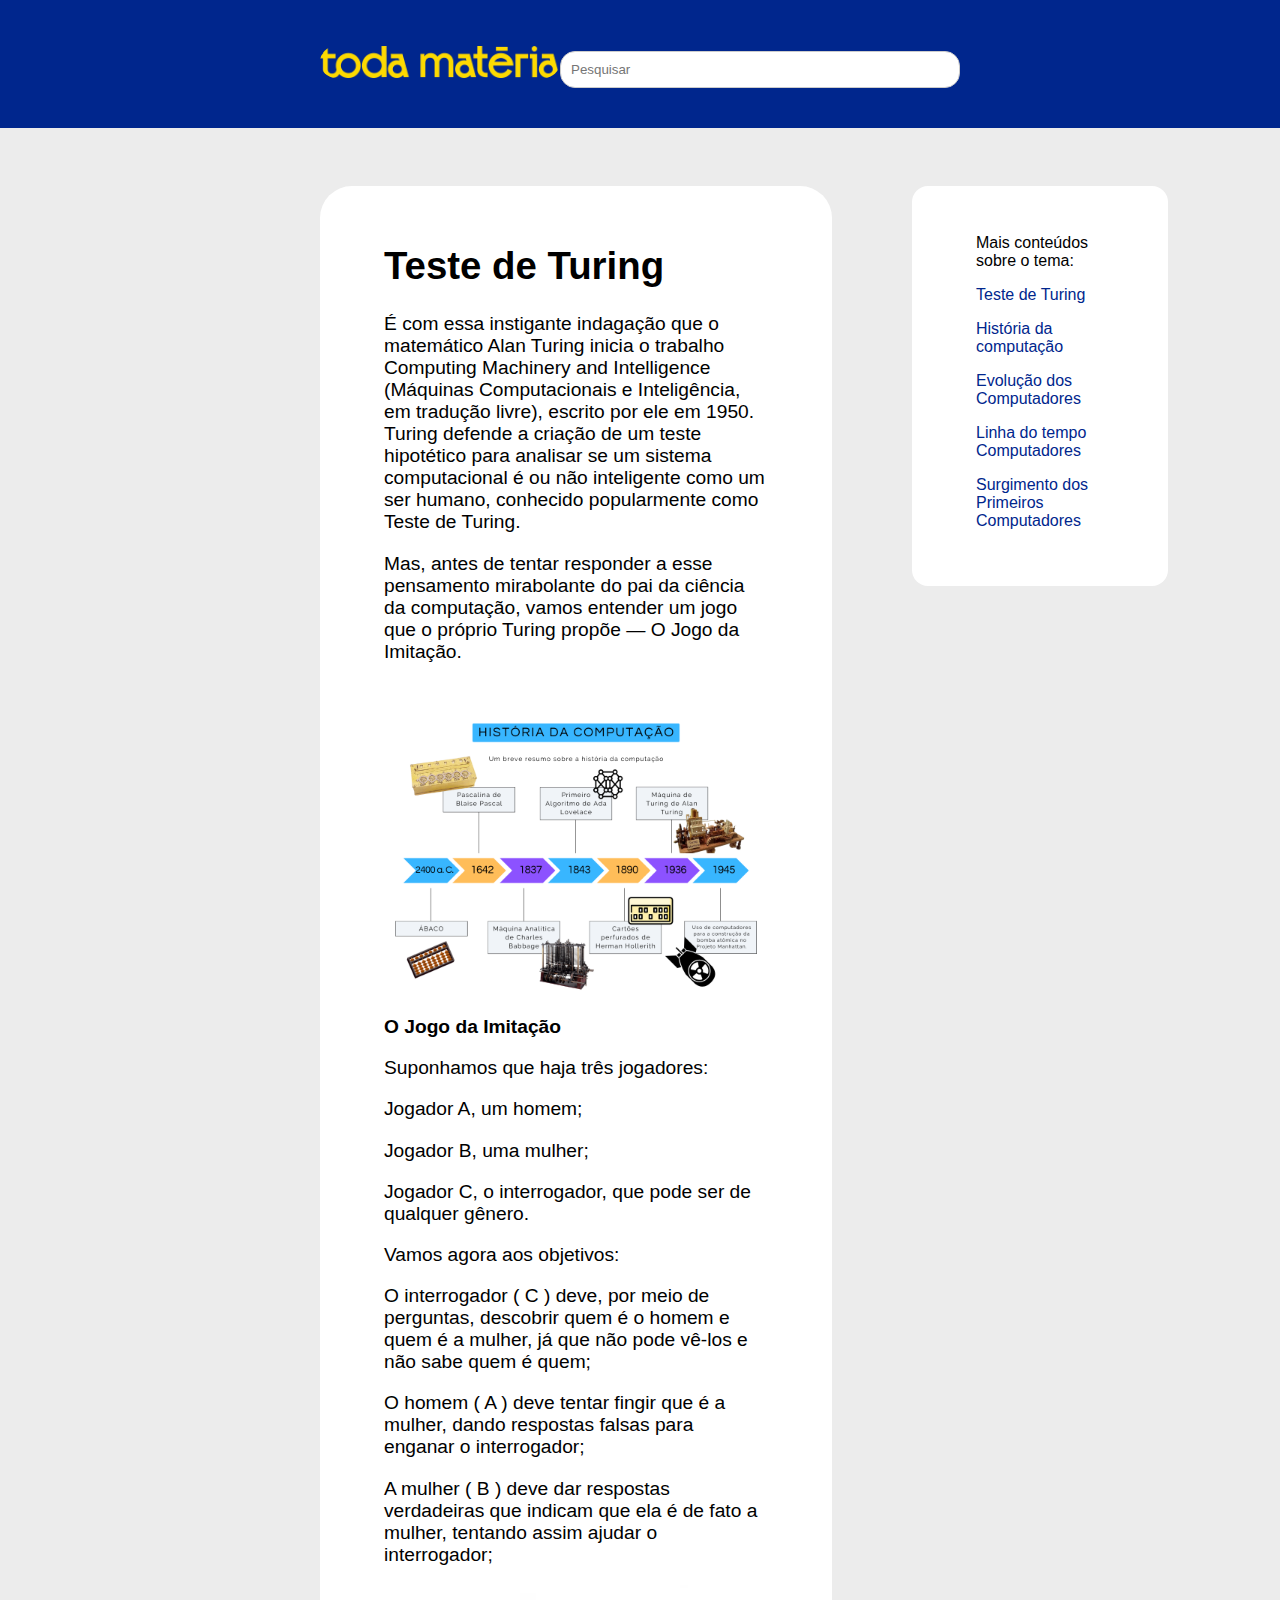
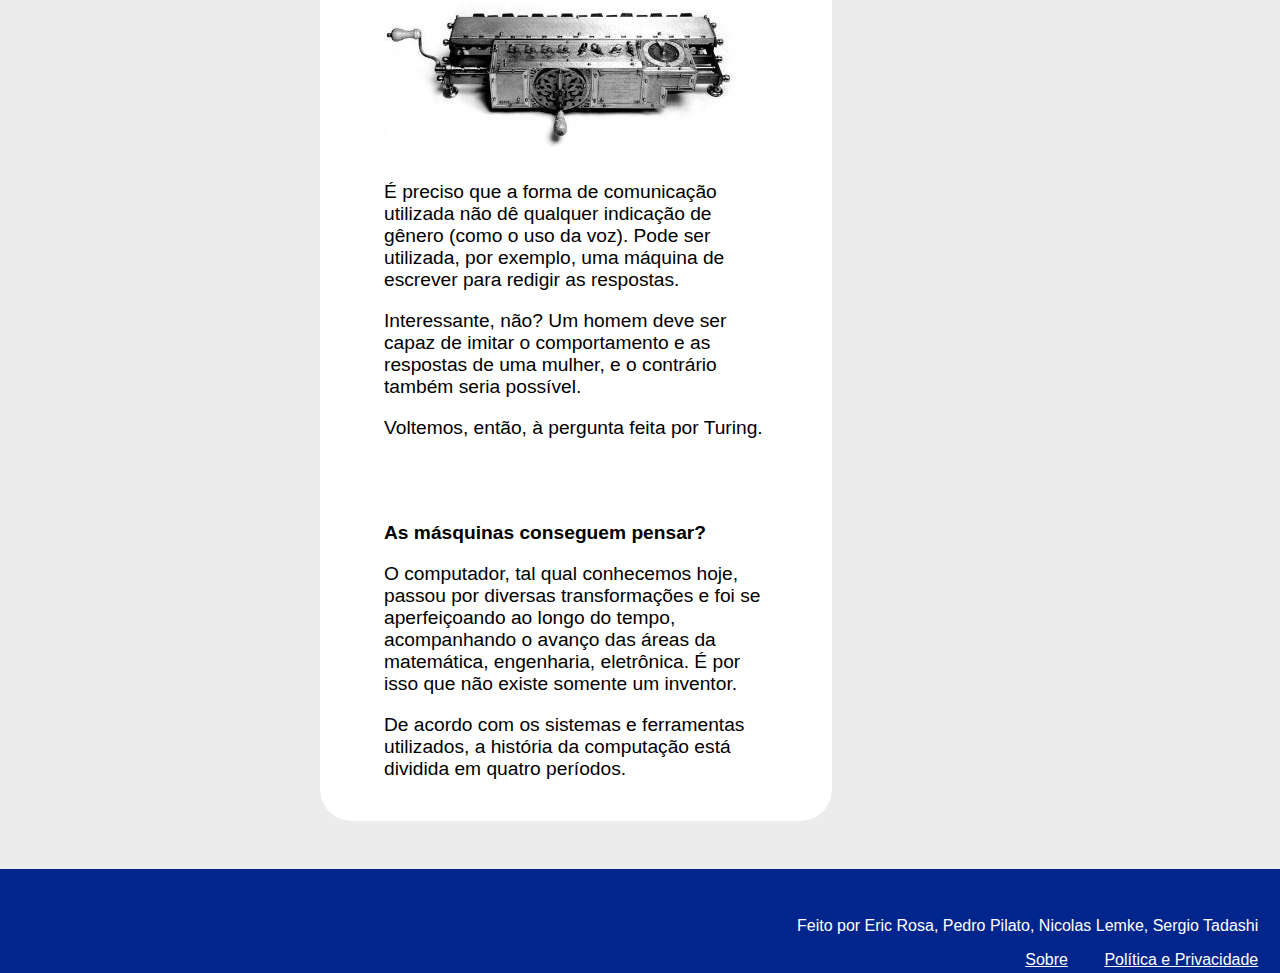
<file: turing.html>
<!DOCTYPE html>
<html lang="pt-br">
<head>
    <meta charset="UTF-8">
    <meta name="viewport" content="width=device-width, initial-scale=1.0">
    <link rel="stylesheet" href="styles.css">
    <title>Teste de Turing</title>
</head>
<body>
    <div class="header">
        <a class="home-button" href="index.html"><img src="todamateriafake.jpeg" alt="Logo" class="logo"></a>
        <div class="searchwrapper">
          <center>
              <form><input type="search" class="searchbar" placeholder="Pesquisar" onkeyup="searchProducts()"></form>
          </center>
      </div>
      </div>
      <br>
      <div class="container">
      <div class="showbox">
          <h1 class="main-title">Teste de Turing</h1>
          <p>É com essa instigante indagação que o matemático Alan Turing inicia o trabalho Computing Machinery and Intelligence (Máquinas Computacionais e Inteligência, em tradução livre), escrito por ele em 1950. Turing defende a criação de um teste hipotético para analisar se um sistema computacional é ou não inteligente como um ser humano, conhecido popularmente como Teste de Turing.</p>
          <p>Mas, antes de tentar responder a esse pensamento mirabolante do pai da ciência da computação, vamos entender um jogo que o próprio Turing propõe — O Jogo da Imitação.</p>
          <br>
          <img src="História da comp. timeline.png" alt="Linha do tempo da história da computação" id="timeline">
          <p><strong>O Jogo da Imitação</strong></p>
          <p>Suponhamos que haja três jogadores:</p>
          <p>Jogador A, um homem;</p>
          <p>Jogador B, uma mulher;</p>
          <p>Jogador C, o interrogador, que pode ser de qualquer gênero.</p>
          <p>Vamos agora aos objetivos:</p>
          <p>O interrogador ( C ) deve, por meio de perguntas, descobrir quem é o homem e quem é a mulher, já que não pode vê-los e não sabe quem é quem;</p>
          <p>O homem ( A ) deve tentar fingir que é a mulher, dando respostas falsas para enganar o interrogador;</p>
          <p>A mulher ( B ) deve dar respostas verdadeiras que indicam que ela é de fato a mulher, tentando assim ajudar o interrogador;</p>
          <p><img src="rodadeleibniz.jpg"></p>
          <p>É preciso que a forma de comunicação utilizada não dê qualquer indicação de gênero (como o uso da voz). Pode ser utilizada, por exemplo, uma máquina de escrever para redigir as respostas.</p>
          <p>Interessante, não? Um homem deve ser capaz de imitar o comportamento e as respostas de uma mulher, e o contrário também seria possível.</p>
          <p>Voltemos, então, à pergunta feita por Turing.</p>
          <br></br>
          <p><strong>As másquinas conseguem pensar?</strong></p>
          <p>O computador, tal qual conhecemos hoje, passou por diversas transformações e foi se aperfeiçoando ao longo do tempo, acompanhando o avanço das áreas da matemática, engenharia, eletrônica. É por isso que não existe somente um inventor.</p>
          <p>De acordo com os sistemas e ferramentas utilizados, a história da computação está dividida em quatro períodos.</p>
          <br>
      </div>
      <div class="links-right">
          <p>Mais conteúdos sobre o tema:</p>
          <p><a href="https://www.caiena.net/blog/teste-turing-o-que-e-historia-desdobramentos" class="buylink">Teste de Turing</a>
          <p><a href="https://www.todamateria.com.br/historia-e-evolucao-dos-computadores/" class="buylink">História da computação</a>
          <p><a href="https://www.atrainformatica.com.br/2023/07/20/historia-e-evolucao-dos-computadores/" class="buylink">Evolução dos Computadores</a>
          <p><a href="https://pt.slideshare.net/slideshow/linha-do-tempo-8755862/8755862" class="buylink">Linha do tempo Computadores</a>
          <p><a href="https://educacaopublica.cecierj.edu.br/artigos/2/1/-o-surgimento-dos-primeiros-computadores" class="buylink">Surgimento dos Primeiros Computadores</a>
      </div>
      </div>
      </div>
      <footer class="footer">
          <p>Feito por Eric Rosa, Pedro Pilato, Nicolas Lemke, Sergio Tadashi</p>
        <div class="abouts">
          <a href="https://www.todamateria.com.br/sobre/" style="color: white;">Sobre</a>
          <a href="https://www.todamateria.com.br/politica-de-privacidade/" style="color: white;
          margin-left: 2rem;">Política e Privacidade</a>
        </div>
      </footer>
</body>
</html>
</file>
<file: styles.css>
body {
    background-color: #ececec;
    font-family: 'Gill Sans', 'Gill Sans MT', Calibri, 'Trebuchet MS', sans-serif;
    min-height: 105vh;
    margin: 0;
    display: flex;
    flex-direction: column;
    max-width: 100%;
}

img {
    border-radius: 1rem;
}

.logo {
    flex-direction: row;
    margin-left: 20rem;
    width: 15rem;
}

.header {
    background-color: #00268d;
    color: #ffffff;
    height: 8rem;
    margin: 0;
    width: 100%;
    display: flex;
    align-items: flex-start;
    justify-content: space-between;
    align-items: center;
}

.searchbar {
    width: 400px;
    padding: 10px;
    border: 1px solid #ccc;
    outline: none;
    text-align: left;
    margin-top: 10px;
    border-radius: 15px;
    margin-right: 20rem;
}

.container {
    display: flex;
  }

.showbox {
        
        width: 30%;
        height: auto;
        margin-left: 20rem;
        margin-top: 2rem;
        background-color: #ffffff;
        padding-right: 4rem;
        padding-left: 4rem;
        border-radius: 2rem;
        /* justify-content: space-evenly;  Centraliza o conteúdo horizontalmente */
        /* align-items: center;  Centraliza o conteúdo verticalmente */
        margin-top: 40px;
        padding-top: 2rem;
        font-size: larger;
}

.links-right {
    width: 10%;
    height: 23rem;
    margin-left: 5rem;
    margin-top: 2rem;
    background-color: #ffffff;
    padding-right: 4rem;
    padding-left: 4rem;
    border-radius: 1rem;
    /* justify-content: space-evenly;  Centraliza o conteúdo horizontalmente */
    /* align-items: center;  Centraliza o conteúdo verticalmente */
    margin-top: 40px;
    padding-top: 2rem;
    font-size: medium;
}

.buylink {
    text-decoration: none;
    color: #00268d;
}

.footer {
    background-color: #00268d;
    color: #ffffff;
    height: 2.5rem;
    margin: 0;
    width: 95.8%; /*necessário para não criar barra horizontal, tamanho exato */
    display: flex;
    flex-direction: column;
    align-items: flex-end;
    justify-content: space-between;
    margin-top: 3rem;
    padding: 2rem;
}

#timeline {
  width: 100%;
}


* {
    scrollbar-width: thin;
    scrollbar-color: rgb(255, 255, 255) #00268d;
  }
  
  /* Works on Chrome, Edge, and Safari */
  *::-webkit-scrollbar {
    width: 12px;
  }
  
  *::-webkit-scrollbar-track {
    background: rgb(255, 255, 255);
  }
  
  *::-webkit-scrollbar-thumb {
    background-color: #00268d;
    border-radius: 20px;
    border: 3px solid rgb(255, 255, 255);
  }
</file>
